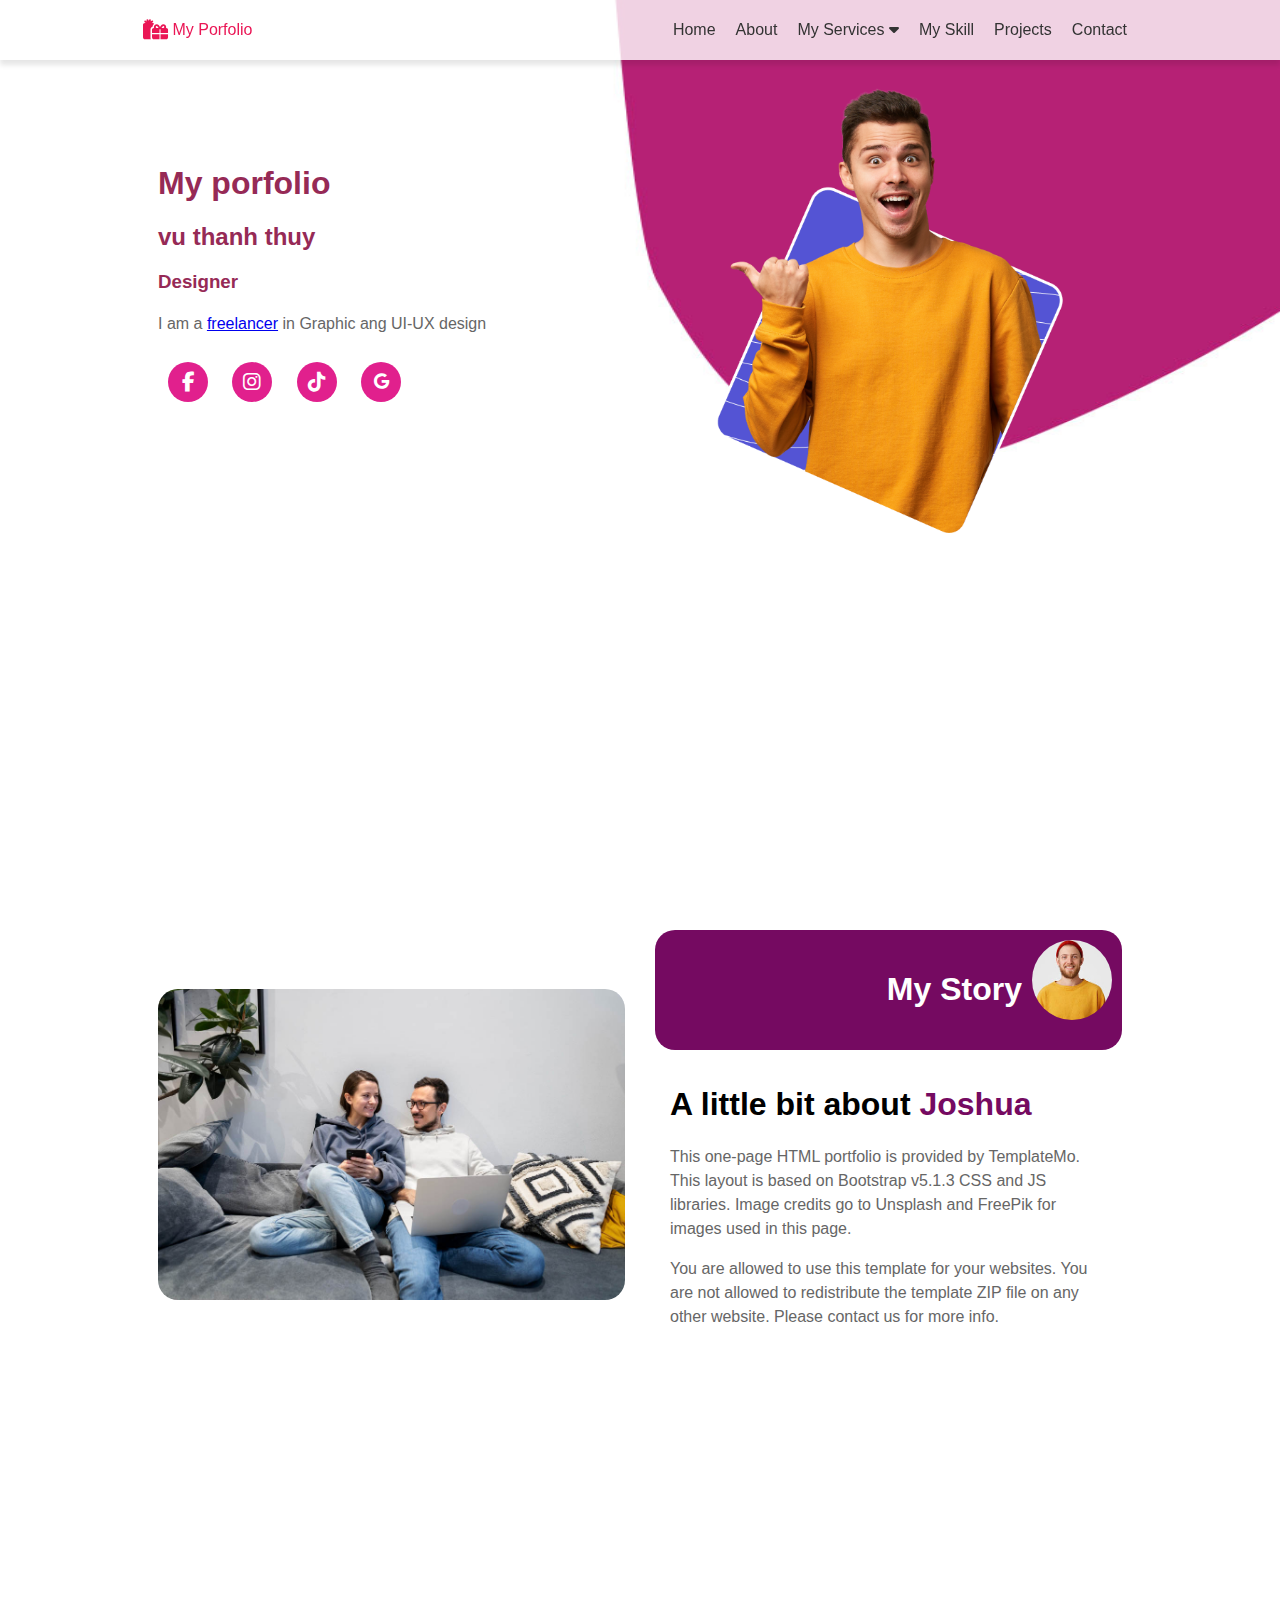
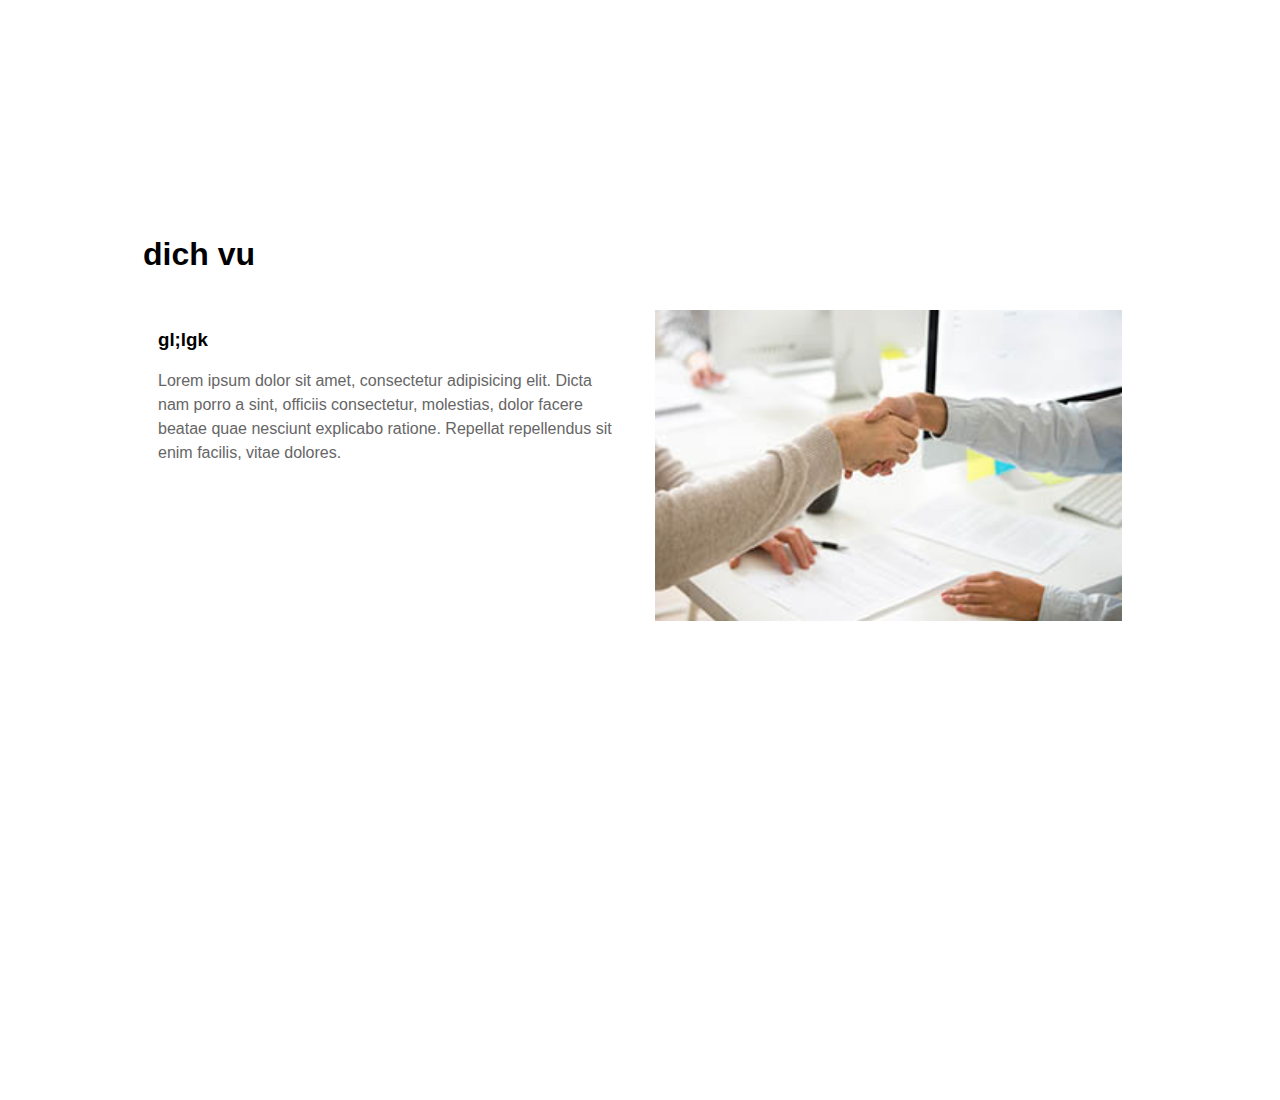
<file: index.html>
<!doctype html>
<html>
<head>
<meta charset="utf-8">
<meta name="viewport" content="width=device-width, initial-scale=1">
<title>THUYVU PORFOLIO</title>
<link rel="stylesheet" href="CSS/thu-vien.css">
<link rel="stylesheet" href="CSS/all.css">
<link rel="stylesheet" href="CSS/main-style.css">
	<link rel="icon" href="images/favicon.png" type="image/x-icon">
	<link rel="stylesheet" href="CSS/hover.css">
</head>

<body>
	<header>
		<div class="container">
				<a href="index.html" class="logo">
					<i class="fa-solid fa-gifts fa-lg"></i> My Porfolio
				</a>
				<button type="button" class="btn-toggle">
					<i class="fa-solid fa-bars"></i>
				</button>
				<div id="menu">
					<!--ul>li*6>a-->
					<ul>
						<li><a href="index.html" class="hvr-underline">Home</a></li>
						<li class="hvr-underline"><a href="#about">About</a></li>
						<li class="hvr-underline">
							<a href="#" id="btn-dropdown">My Services <i class="fa-solid fa-caret-down"></i></a>
							<ul id="dropdown-menu">
								<li><a href="brand-Identify.html">Brand Indentify Design</a></li>
								<li><a href="web-banner.html">Web Banner Design</a></li>
								<li><a href="UI-Design.html">UI Design</a></li>
								<li><a href="UX-research.html">UX Research</a></li>
							</ul>
						</li>
						<li class="hvr-radial-out"><a href="my-skill.html">My Skill</a></li>
						<li class="hvr-bounce-to-right"><a href="#projects">Projects</a></li>
						<li><a href="#contact">Contact</a></li>
					</ul>
			</div>
		</div>
	</header>
	
	<section id="hero">
		<div class="container">
		<div class="row align-items-center " >
			<div class="col-12 col-md-6">
			<h1>My porfolio</h1> 
	<h2>vu thanh thuy</h2>
	<h3>Designer</h3>
	<p>I am a <a href="#">freelancer</a> in Graphic ang UI-UX design</p>
		<p class="icon-ss">
			<a href="https://www.facebook.com/vtthuy1">
				<i class="fa-brands fa-facebook-f fa-lg"></i>
			</a>
			<a href="https://www.instagram.com/">
				<i class="fa-brands fa-instagram fa-lg"></i>
			</a>	
			<a href="#">
				<i class="fa-brands fa-tiktok fa-lg"></i>
			</a>
			<a href="#">
				<i class="fa-brands fa-google"></i>
			</a>
				
				</p>	
			</div>
			<div class="col-12 col-md-6">
			<img src="images/my-img.png" alt="" class="img-100" id="me1">
			</div>
		</div>
		
		</div>
		</section>
	<section id="about">
	<div class="container">
		<div class="row align-items-center">
			<div class="col-12 col-md-6">
				<img src="images/couple-working-from-home-together-sofa.jpg" alt="" class="img-100 img-round-20 hvr-grow-rotate ow">
			</div>
			<div class="col-12 col-md-6">
			<div class="row bg-primary justify-content-end img-round-20 p-10" >
				<h1 class="text-white p-10">My Story</h1>
				<img src="images/avater.jpg" alt="" class="img-circle" style="width: 80px; height: 80px">
				</div>
				<div class="row">
					<div class="col-12">
						<h1>A little bit about <span class="text-primary">Joshua</span></h1>
						<p>This one-page HTML portfolio is provided by TemplateMo. This layout is based on Bootstrap v5.1.3 CSS and JS libraries. Image credits go to Unsplash and FreePik for images used in this page.</p>
						<p>

You are allowed to use this template for your websites. You are not allowed to redistribute the template ZIP file on any other website. Please contact us for more info.</p>
					</div>
				</div>
				</div>
			
			</div>
		</div>
	</section>
	<section id="services">
	<div class="container">
		<h1>dich vu</h1>
		<div class="row">
			<div class="col-6">
			<h3>gl;lgk</h3>
				<p>Lorem ipsum dolor sit amet, consectetur adipisicing elit. Dicta nam porro a sint, officiis consectetur, molestias, dolor facere beatae quae nesciunt explicabo ratione. Repellat repellendus sit enim facilis, vitae dolores.</p>
			</div>
			<div class="col-6">
			<img src="images/handshake-man-woman-after-signing-business-contract-closeup.jpg" alt="" class="img-100">
			</div>
		</div>
		</div>
	
	</section>
	
	<footer></footer>
	
<script src="js/jquery-3.7.1.js"></script>
<script src="js/custom.js">	</script>
</body>
</html>
</file>
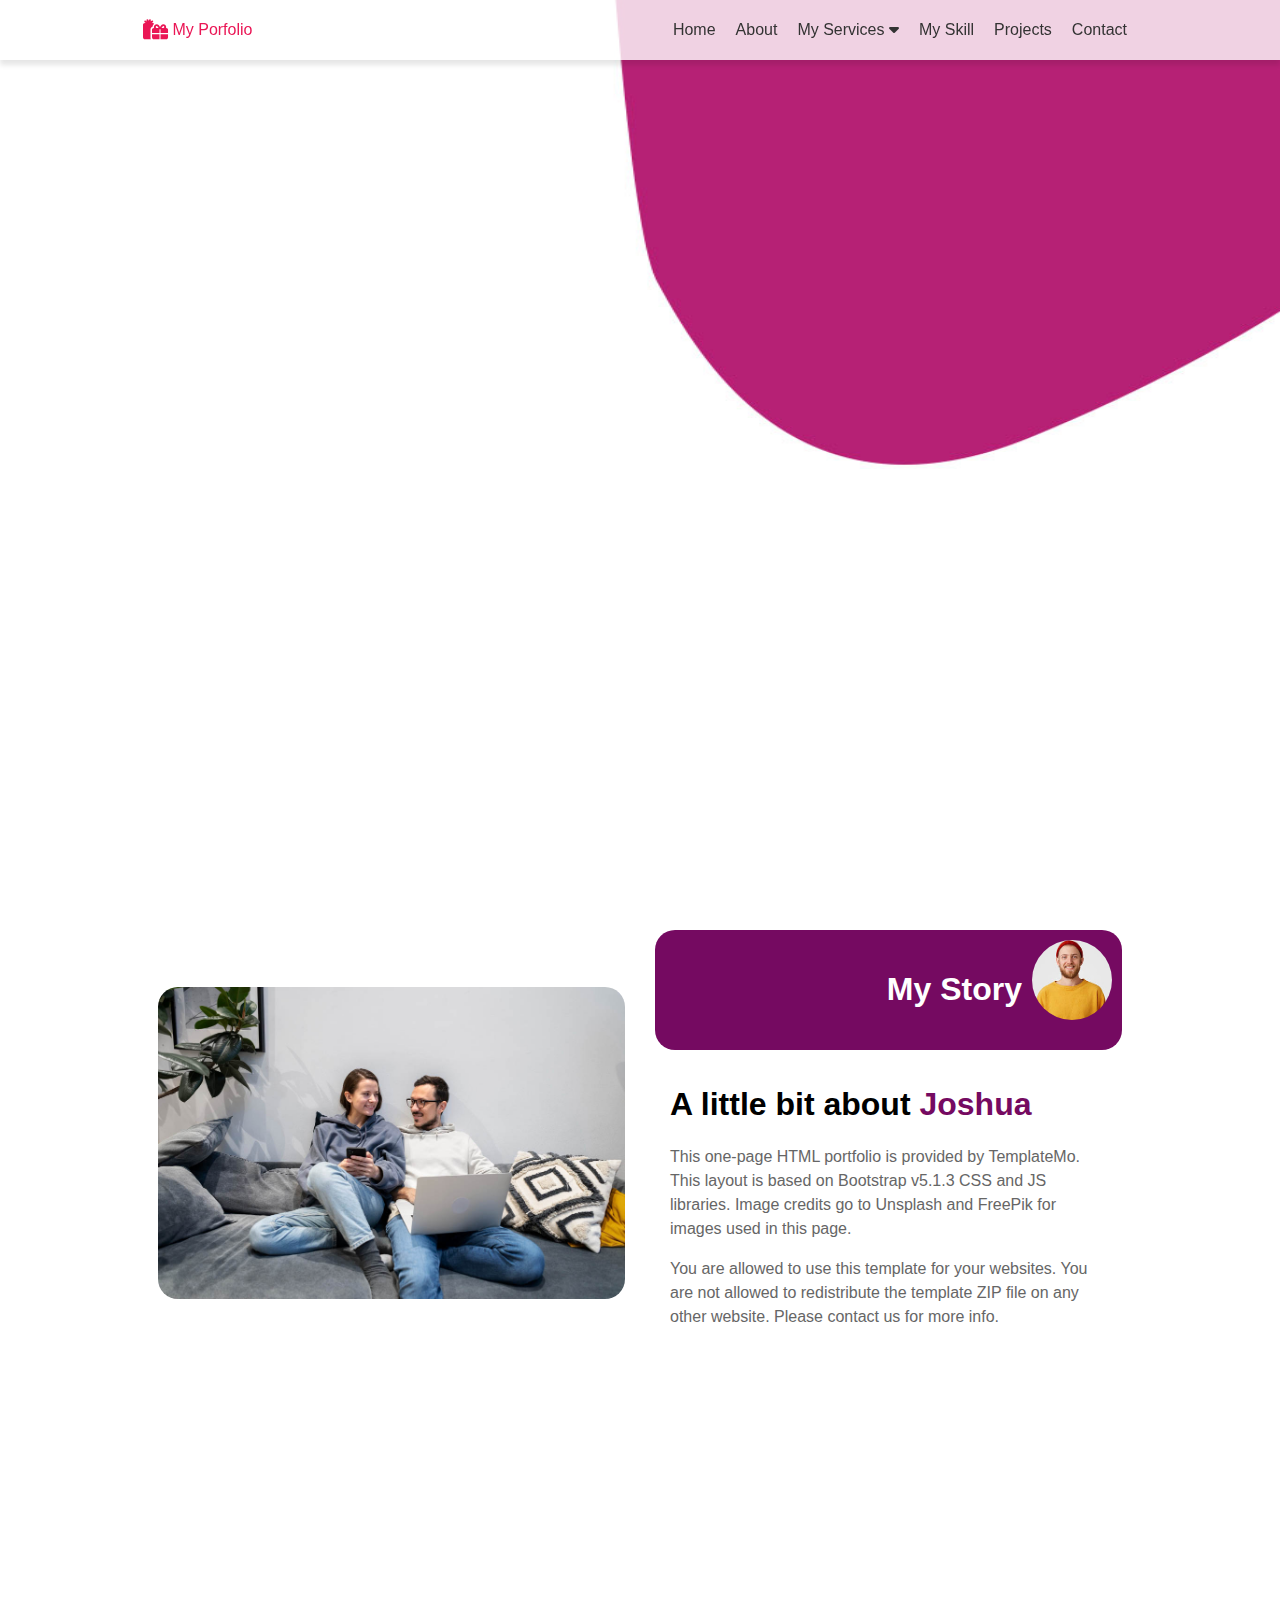
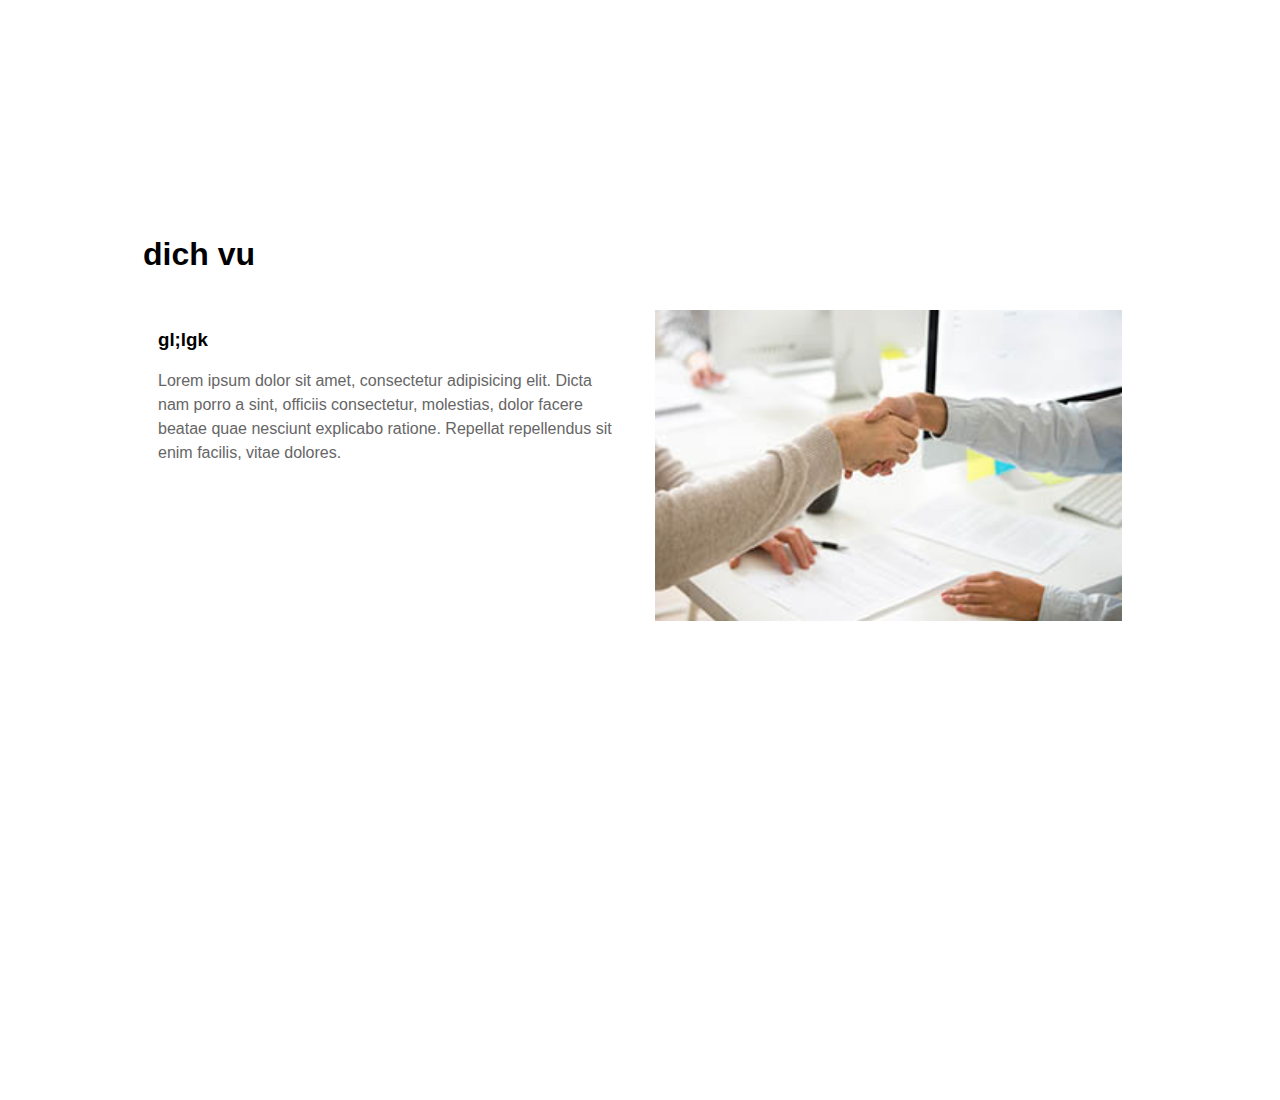
<file: brand-Identify.html>
<!doctype html>
<html>
<head>
<meta charset="utf-8">
<meta name="viewport" content="width=device-width, initial-scale=1">
<title>THUYVU PORFOLIO</title>
<link rel="stylesheet" href="CSS/thu-vien.css">
<link rel="stylesheet" href="CSS/all.css">
<link rel="stylesheet" href="CSS/main-style.css">
	
</head>

<body>
	<header>
		<div class="container">
				<a href="index.html" class="logo">
					<i class="fa-solid fa-gifts fa-lg"></i> My Porfolio
				</a>
				<button type="button" class="btn-toggle">
					<i class="fa-solid fa-bars"></i>
				</button>
				<div id="menu">
					<!--ul>li*6>a-->
					<ul>
						<li><a href="index.html">Home</a></li>
						<li><a href="#about">About</a></li>
						<li>
							<a href="#services" id="btn-dropdown">My Services <i class="fa-solid fa-caret-down"></i></a>
							<ul id="dropdown-menu">
								<li><a href="brand-Identify.html">Brand Indentify Design</a></li>
								<li><a href="web-banner.html">Web Banner Design</a></li>
								<li><a href="UI-Design.html">UI Design</a></li>
								<li><a href="UX-research.html">UX Research</a></li>
							</ul>
						</li>
						<li><a href="my-skill.html">My Skill</a></li>
						<li><a href="#projects">Projects</a></li>
						<li><a href="#contact">Contact</a></li>
					</ul>
			</div>
		</div>
	</header>
	
	<section id="hero">
		<div class="container">
		<div class="row align-items-center " >
			<div class="col-12 col-md-6">
			
				
			</div>
			<div class="col-12 col-md-6"> </div>
		</div>
		
		</div>
		</section>
	<section id="about">
	<div class="container">
		<div class="row align-items-center">
			<div class="col-12 col-md-6">
				<img src="images/couple-working-from-home-together-sofa.jpg" alt="" class="img-100 img-round-20">
			</div>
			<div class="col-12 col-md-6">
			<div class="row bg-primary justify-content-end img-round-20 p-10" >
				<h1 class="text-white p-10">My Story</h1>
				<img src="images/avater.jpg" alt="" class="img-circle" style="width: 80px; height: 80px">
				</div>
				<div class="row">
					<div class="col-12">
						<h1>A little bit about <span class="text-primary">Joshua</span></h1>
						<p>This one-page HTML portfolio is provided by TemplateMo. This layout is based on Bootstrap v5.1.3 CSS and JS libraries. Image credits go to Unsplash and FreePik for images used in this page.</p>
						<p>

You are allowed to use this template for your websites. You are not allowed to redistribute the template ZIP file on any other website. Please contact us for more info.</p>
					</div>
				</div>
				</div>
			
			</div>
		</div>
	</section>
	<section id="services">
	<div class="container">
		<h1>dich vu</h1>
		<div class="row">
			<div class="col-6">
			<h3>gl;lgk</h3>
				<p>Lorem ipsum dolor sit amet, consectetur adipisicing elit. Dicta nam porro a sint, officiis consectetur, molestias, dolor facere beatae quae nesciunt explicabo ratione. Repellat repellendus sit enim facilis, vitae dolores.</p>
			</div>
			<div class="col-6">
			<img src="images/handshake-man-woman-after-signing-business-contract-closeup.jpg" alt="" class="img-100">
			</div>
		</div>
		</div>
	
	</section>
	
	<footer></footer>
	
<script src="js/jquery-3.7.1.js"></script>
<script src="js/custom.js">	</script>
</body>
</html>
</file>
<file: CSS/thu-vien.css>
@charset "utf-8";
/* CSS Document */
*{ box-sizing: border-box}
/* 1 hàng trong thiet ke linh hoat, sẽ cho các cột lên cạnh nhau cho đủ 100% */
.container
{
	width: 100%; padding: 15px
}
@media (min-width:768px){ .container{ width: 720px; margin: auto}}
@media (min-width:1000px){ .container{ width: 80%; margin: auto}}
.row{ 
	display: flex; 
	flex-wrap: wrap
}
.col-1{ width: 8.33%}
.col-2{ width: 16.66%}
.col-3{ width: 25%}/*chia 4*/
.col-4{ width: 33.33%}/*chia 3*/
.col-5{ width: 41.66%}
.col-6{ width: 50%}
.col-7{width: 58.33%}
.col-8{width:66.66%}
.col-9{ width: 75%}
.col-10{width: 83.33%}
.col-11{ width: 91.66%}
.col-12{ width: 100%}
[class*="col-"]
{
	padding: 15px;
	/*border: 1px solid red*/
}

/* lenh cho thiet bi trung binh tu 768 toi duoi 100 (md)*/
@media (min-width:768px)
{
.col-md-1{ width: 8.33%}
.col-md-2{ width: 16.66%}
.col-md-3{ width: 25%}/*chia 4*/
.col-md-4{ width: 33.33%}/*chia 3*/
.col-md-5{ width: 41.66%}
.col-md-6{ width: 50%}
.col-md-7{width: 58.33%}
.col-md-8{width:66.66%}
.col-md-9{ width: 75%}
.col-md-10{width: 83.33%}
.col-md-11{ width: 91.66%}
.col-md-12{ width: 100%}
}
/* lenh cho thiet bi lon tu 1000 tro len (lg)*/
@media (min-width:1000px)
{
	.col-lg-1{ width: 8.33%}
	.col-lg-2{ width: 16.66%}
	.col-lg-3{ width: 25%}/*chia 4*/
	.col-lg-4{ width: 33.33%}/*chia 3*/
	.col-lg-5{ width: 41.66%}
	.col-lg-6{ width: 50%}
	.col-lg-7{width: 58.33%}
	.col-lg-8{width:66.66%}
	.col-lg-9{ width: 75%}
	.col-lg-10{width: 83.33%}
	.col-lg-11{ width: 91.66%}
	.col-lg-12{ width: 100%}
}
.img-100{ width: 100%; height: auto}
.img-round-10{ border-radius: 10px}
.img-round-20{ border-radius: 20px}
.img-round-50{ border-radius: 50px}
.img-circle{border-radius: 50%}
/*--------------spacing for web---------------------*/
.p-10{ padding: 10px}
.p-15{ padding: 15px}
.pt-10{ padding-top: 10px}
/* dinh dang flex-----canh day theo chieu doc verticle voi chieu cao cac cot--------*/
.align-items-center{align-items:center}
.align-items-start{align-items:flex-start}
.align-items-end{align-items:flex-end}
/* dinh dang huong trong flex*/
.flex-row{ flex-direction: row}
.flex-row-reverse{ flex-direction: row-reverse}
.flex-col{ flex-direction: column}
.flex-col-reverse{ flex-direction: column-reverse}
/*-- canh đẩy align cac box con flex theo chieu ngang*/
.justify-content-start{ justify-content: flex-start}
.justify-content-center{ justify-content:center}
.justify-content-end{ justify-content: flex-end}
.justify-content-between{ justify-content:space-between}
.justify-content-around{ justify-content:space-around}
header .logo 
{
	color:#EA1655;
	text-decoration: none;
}
header .container
{ 
	position: relative;
}
header .btn-toggle
{
	position: absolute; 
	right: 10px; 
	top: 10px;
	border: 1px solid #ddd;
	padding: 5px 10px;
	cursor: pointer
}
#menu { margin-top: 10px; /*display: none*/}
#menu ul {
	margin: 0;
	padding: 0;
	list-style: none
}
#menu ul li {	position: relative}
#menu ul li a{
	display: block; color: #333;
	text-decoration: none;
	border-bottom: 1px solid #666;	
	padding:6px 10px;
	transition: all 0.2s;
	
}
#menu ul li a:hover{	
	padding-left: 10px;	
	color: #fff
}
#menu ul ul
{
	padding-left:  20px;
	
}




@media (min-width:1000px)
{
	header .container
	{ display: flex;
		justify-content: space-between;
		align-items: center
	}
	#menu{ margin-top: 0; display: block !important}
	#menu ul { display: flex}
	header .btn-toggle{ display: none}
	#menu ul li a{ border-bottom: none}
	#menu ul li a:hover{	
	/*padding-top: 0*/
}
	#menu ul li{ position: relative}
	#menu ul ul
	{ 
		display: block;
		position: absolute; left:0;
		width: 250px;
		top: 100%;
		padding: 10px;		
		display: none;
		background:rgba(255,255,255,.8);
		box-shadow: 0 2px 5px #666
		
	}

}
.m-0{ margin: 0}
.mt-0{ margin-top:0 }
</file>
<file: CSS/main-style.css>
@charset "utf-8";
/* CSS Document */
*{scroll-behavior: smooth}
body{
	font-family: Gotham, "Helvetica Neue", Helvetica, Arial, "sans-serif";
	font-size: 16px;
	margin: 0;
}
p{ color: #666;line-height: 1.5em; }

section { min-height: 100vh}
#hero
{
	/*background: rgb(96,14,49);
background: linear-gradient(21deg, rgba(96,14,49,1) 0%, rgba(121,9,105,1) 35%);*/
	color:#962A56;
	background-image: url("../images/kkk.jpg");	
	background-position: right top;
	background-repeat: no-repeat;
	background-size: 700px 600px
}
.bg-primary{	background-color:#750A61}
.text-primary{ color:#750A61}
.text-white{ color: #FFFFFF}
.icon-ss a 
{
	color: white;
	text-decoration: none;
	background: #E1208D;
	margin:10px;	
	padding: 0;
	border-radius:50%;
	text-align: center;
	width: 40px; 
	height: 40px;
	line-height: 40px;
	display: inline-block
}
.icon-ss a:hover { background: #E77192} 
header
{ 
	
	background: rgba(255,255,255,0.8);
	box-shadow: 0 5px 5px rgba(0,0,0,0.1);
	position: fixed;
	width: 100%;
	z-index: 999999

}
#me1
{
	transition: all 1s
}
#me1:hover
{
	transform: translate(-50px, 50px) scale(1.3) rotate(15deg);
	filter: hue-rotate(15deg) brightness(150%)
}
.hvr-underline
{
	position: relative;
	
}
.hvr-underline:before
{
	content:"";
	width: 100%; height:100%; background: #B62175;
	position: absolute;
	left: 0;
	bottom: 0;
	z-index: -1;
	transition: all 0.5s;
	transform: scaleX(0);
	transform-origin: right top
}
.hvr-underline:hover:before
{
	transform: scaleX(1)
}
</file>
